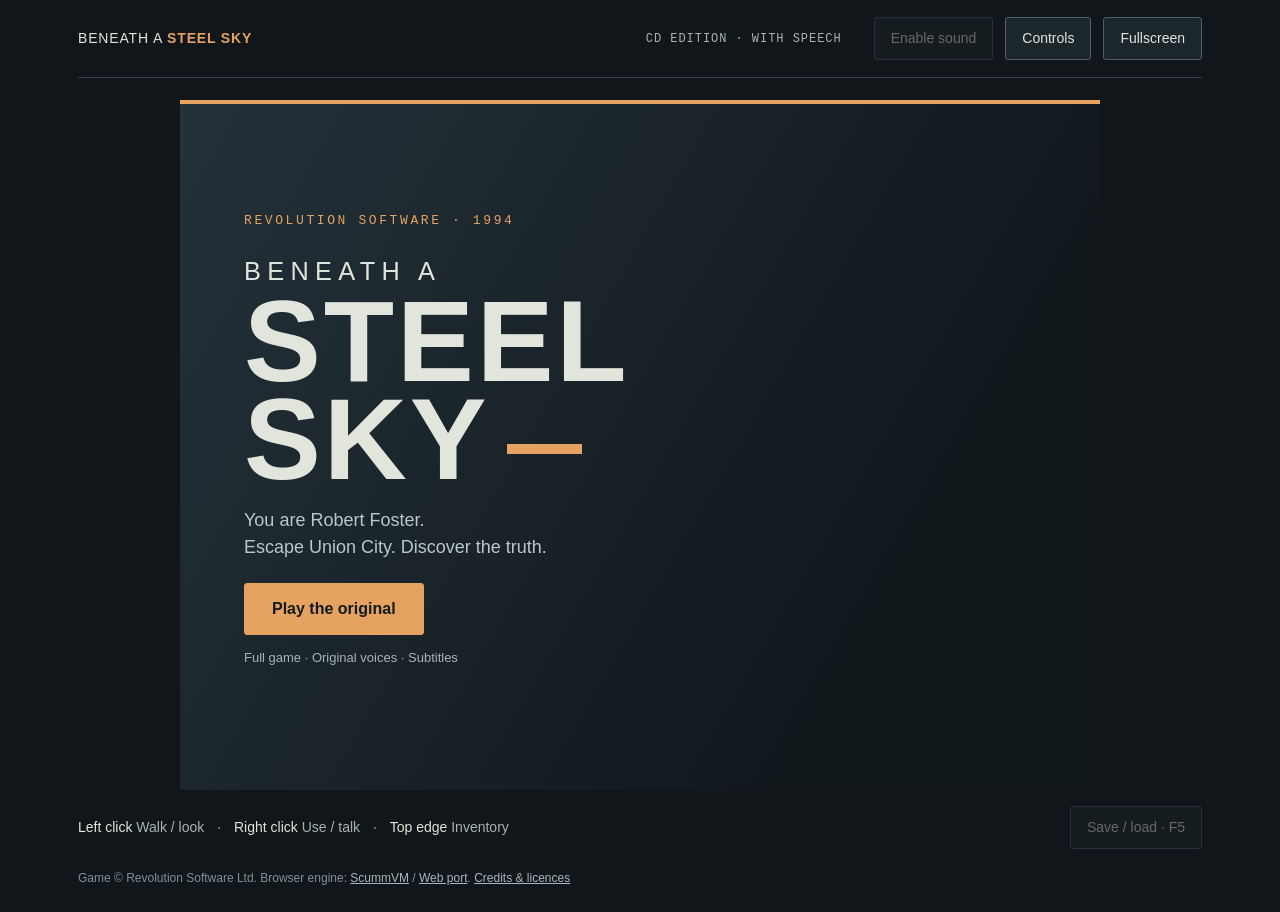
<file: site/index.html>
<!doctype html>
<html lang="en">
<head>
<meta charset="utf-8"><meta name="viewport" content="width=device-width,initial-scale=1,viewport-fit=cover">
<meta name="theme-color" content="#101619"><meta name="description" content="Play the original Beneath a Steel Sky adventure in your browser. Original CD edition, powered by ScummVM.">
<title>Beneath a Steel Sky · Browser Edition</title><link rel="stylesheet" href="style.css">
</head>
<body>
<div class="app">
<header><div class="brand">BENEATH A <strong>STEEL SKY</strong></div><span class="edition">CD EDITION · WITH SPEECH</span><button id="sound" disabled>Enable sound</button><button id="help">Controls</button><button id="fullscreen">Fullscreen</button></header>
<main id="stage">
<canvas id="canvas" tabindex="0" aria-label="Beneath a Steel Sky game. Use the mouse to explore; F5 opens the game menu." oncontextmenu="event.preventDefault()"></canvas>
<section id="start-screen" aria-labelledby="title">
<div class="start-inner"><p class="eyebrow">REVOLUTION SOFTWARE · 1994</p><h1 id="title"><span>BENEATH A</span>STEEL<br>SKY<span class="rule"></span></h1><p class="intro">You are Robert Foster.<br>Escape Union City. Discover the truth.</p><button id="play" class="primary">Play the original</button><p class="start-note">Full game · Original voices · Subtitles</p></div>
</section>
<section id="download-modal" role="status" aria-live="polite" hidden><div id="download-modal-title"><h2>Loading the game…</h2></div><div id="download-modal-progress"><div id="download-modal-progress-fill"></div></div><p id="download-modal-progress-text">Preparing download</p><p id="download-modal-speed-text"></p></section>
<section id="error-panel" hidden><h2>Unable to start the game</h2><p id="error-text"></p><button onclick="location.reload()">Try again</button></section>
</main>
<footer><p><b>Left click</b> Walk / look <span>·</span> <b>Right click</b> Use / talk <span>·</span> <b>Top edge</b> Inventory</p><button id="menu" disabled>Save / load · F5</button></footer>
<p class="credit">Game © Revolution Software Ltd. Browser engine: <a href="https://www.scummvm.org/" target="_blank" rel="noreferrer">ScummVM</a> / <a href="https://github.com/chkuendig/scummvm-demo" target="_blank" rel="noreferrer">Web port</a>. <a href="credits.html">Credits &amp; licences</a></p>
</div>
<dialog id="controls"><button class="close" aria-label="Close controls">Close</button><h2>Welcome to Union City.</h2><p>A point-and-click adventure. Explore each scene, collect objects and talk to the people you meet.</p><dl><dt>Left mouse button</dt><dd>Walk to a spot, or look at an object.</dd><dt>Right mouse button</dt><dd>Interact with objects and talk to people.</dd><dt>Move to the top edge</dt><dd>Open your inventory. Select an item, then use it on a person or object.</dd><dt>F5 / Save &amp; load button</dt><dd>Open the original game menu to save, load or change sound settings. Speech and subtitles are enabled by default.</dd><dt>Escape</dt><dd>Skip the opening sequence or close a menu.</dd></dl><p>If the game is silent, click Enable sound above the game. Use Save in the game menu before leaving. Saves are stored in this browser; clearing site data removes them.</p><p>A mouse and keyboard are recommended. Touch behaviour depends on the browser and the engine’s touch settings.</p><button class="primary close">Back to game</button></dialog>
<script src="app.js"></script>
</body></html>
</file>
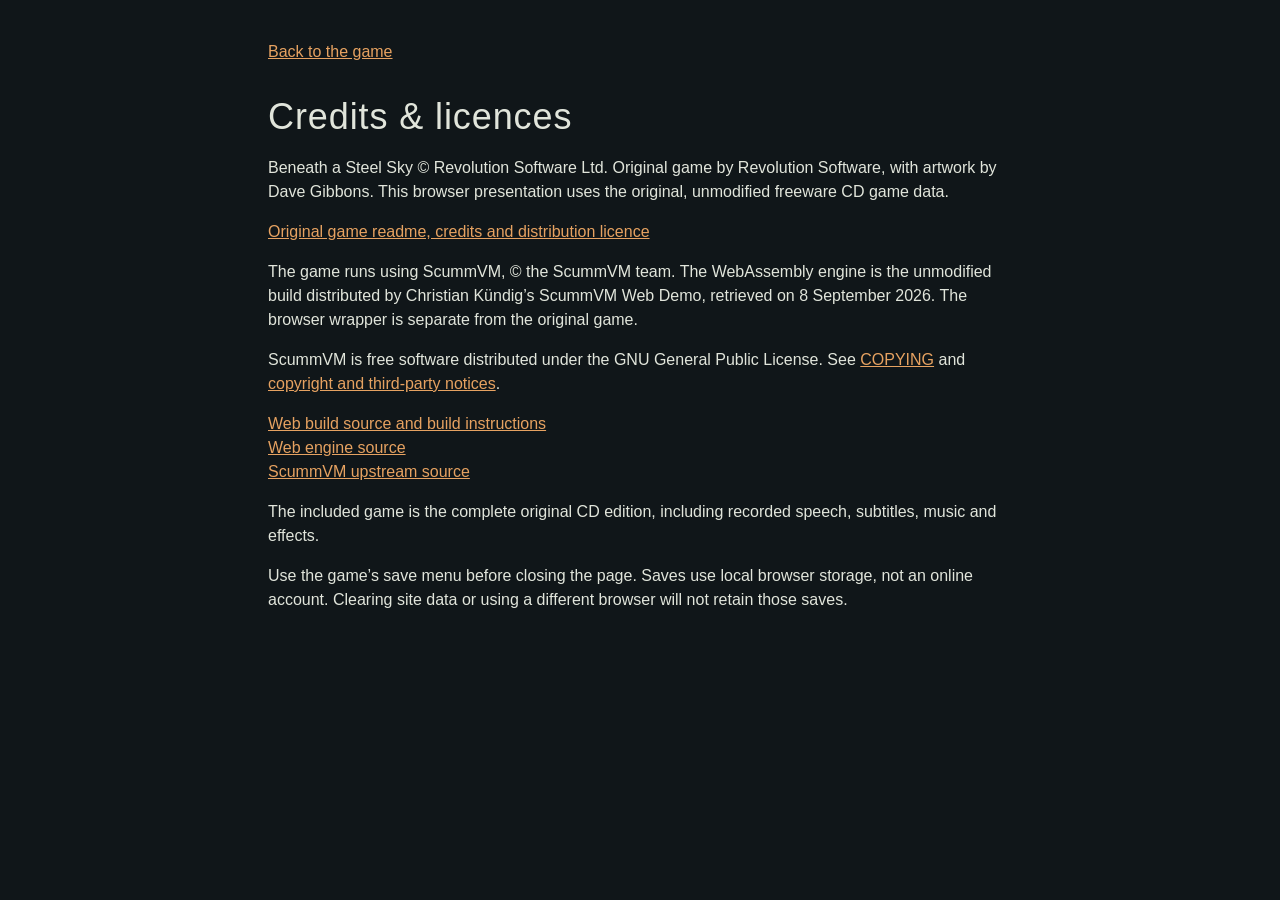
<file: site/credits.html>
<!doctype html><html lang="en"><head><meta charset="utf-8"><meta name="viewport" content="width=device-width,initial-scale=1"><title>Credits · Beneath a Steel Sky</title><link rel="stylesheet" href="style.css"></head><body><main class="app" style="max-width:800px;padding-top:40px"><a href="index.html" style="color:#e6a261">Back to the game</a><h1 style="font:36px Arial;margin-top:32px">Credits &amp; licences</h1><p>Beneath a Steel Sky © Revolution Software Ltd. Original game by Revolution Software, with artwork by Dave Gibbons. This browser presentation uses the original, unmodified freeware CD game data.</p><p><a href="data/games/sky-cd/readme.txt" style="color:#e6a261">Original game readme, credits and distribution licence</a></p><p>The game runs using ScummVM, © the ScummVM team. The WebAssembly engine is the unmodified build distributed by Christian Kündig’s ScummVM Web Demo, retrieved on 8 September 2026. The browser wrapper is separate from the original game.</p><p>ScummVM is free software distributed under the GNU General Public License. See <a href="COPYING.txt" style="color:#e6a261">COPYING</a> and <a href="COPYRIGHT.txt" style="color:#e6a261">copyright and third-party notices</a>.</p><p><a href="https://github.com/chkuendig/scummvm-demo" style="color:#e6a261">Web build source and build instructions</a><br><a href="https://github.com/chkuendig/scummvm" style="color:#e6a261">Web engine source</a><br><a href="https://github.com/scummvm/scummvm" style="color:#e6a261">ScummVM upstream source</a></p><p>The included game is the complete original CD edition, including recorded speech, subtitles, music and effects.</p><p>Use the game’s save menu before closing the page. Saves use local browser storage, not an online account. Clearing site data or using a different browser will not retain those saves.</p></main></body></html>
</file>
<file: site/style.css>
:root{color-scheme:dark;--ink:#e1e5db;--muted:#a8b3b3;--rust:#e6a261;--edge:#344348}*{box-sizing:border-box}body{margin:0;background:#101619;color:var(--ink);font:16px/1.5 Arial,Helvetica,sans-serif}.app{max-width:1180px;margin:auto;padding:0 28px}header{display:flex;gap:12px;align-items:center;min-height:78px;border-bottom:1px solid var(--edge);font-size:14px}.brand{letter-spacing:.06em;margin-right:auto}.brand strong{color:var(--rust)}.edition{font:12px monospace;letter-spacing:.08em;color:var(--muted);margin-right:20px}button{font:inherit;color:var(--ink);background:#1c272c;border:1px solid #506065;border-radius:3px;padding:10px 16px;cursor:pointer}button:hover{background:#31434a;border-color:var(--rust)}button:focus-visible,a:focus-visible{outline:3px solid var(--rust);outline-offset:4px}button:disabled{opacity:.4;cursor:default}#stage{position:relative;background:#000;aspect-ratio:4/3;width:min(100%,calc((100dvh - 210px)*4/3));min-width:400px;margin:22px auto 16px;overflow:hidden;isolation:isolate}#canvas{display:block;background:#000;width:100%!important;height:100%!important;border:0;padding:0;image-rendering:pixelated;outline:none}#start-screen{position:absolute;inset:0;display:grid;align-items:center;background:linear-gradient(120deg,#243139,#10181c 75%);border-top:4px solid var(--rust);padding:clamp(22px,5vw,70px)}.start-inner{max-width:700px}.eyebrow{font:13px monospace;letter-spacing:.2em;color:var(--rust);margin:0 0 22px}h1{font-family:Impact,'Arial Narrow',sans-serif;font-stretch:condensed;font-size:clamp(65px,9vw,125px);line-height:.85;letter-spacing:.025em;margin:0 0 18px;color:#e1e5db}h1>span:first-child{display:block;font:500 .22em/1.7 Arial,sans-serif;letter-spacing:.25em}.rule{display:inline-block;height:10px;width:75px;background:var(--rust);margin-left:18px;vertical-align:middle}.intro{font-size:18px;color:#bbc7c9;margin:16px 0 22px}.primary{background:var(--rust);color:#121b1e;border-color:var(--rust);font-weight:bold;padding:13px 27px}.primary:hover{background:#f8bd81;color:#000}.start-note{font-size:13px;color:var(--muted)}footer{display:flex;gap:16px;justify-content:space-between;align-items:center;font-size:14px}footer p{margin:0;color:var(--muted)}footer b{color:var(--ink);font-weight:500}footer span{margin:0 9px}footer button{white-space:nowrap}.credit{color:#809194;font-size:12px;margin:20px 0 25px}.credit a{color:#a8b8ba}#download-modal,#error-panel{position:absolute;inset:auto 20px 25px;max-width:460px;margin:auto;padding:24px;background:#152127;border:1px solid #627173;box-shadow:0 8px 50px #0009}#download-modal h2,#error-panel h2{font-size:20px;margin:0 0 15px}#download-modal p{font-size:14px;color:var(--muted)}#download-modal-progress{height:7px;background:#33454d;margin:16px 0}#download-modal-progress-fill{height:100%;width:0;background:var(--rust)}[hidden]{display:none!important}dialog{background:#19252b;color:var(--ink);border:1px solid #5b727b;border-radius:4px;padding:28px;width:min(600px,calc(100% - 32px));max-height:85dvh}dialog::backdrop{background:#000b}dialog h2{font-size:26px;line-height:1.2;margin-top:12px}dialog p,dd{color:#b9c7cb}dt{font-weight:bold;margin-top:15px}dd{margin:4px 0 0}dialog>.close:first-child{float:right;font-size:14px}#stage:fullscreen{max-height:none;width:100vw;height:100dvh;margin:0;border:0;aspect-ratio:auto}#stage:fullscreen canvas{object-fit:contain}@media(max-width:720px){.app{padding:0 12px}header{min-height:67px;gap:6px}.brand{font-size:12px;max-width:130px}.edition{display:none}button{padding:9px 11px;font-size:14px}#stage{margin-top:12px;width:100%;min-width:0;min-height:360px}footer{align-items:flex-start;flex-direction:column;gap:12px}footer p{font-size:13px}footer span{margin:0 3px}h1{font-size:80px}.eyebrow{font-size:11px;letter-spacing:.09em}.intro{font-size:16px}.credit{font-size:12px}}@media(max-height:700px) and (min-width:721px){#stage{width:min(100%,calc((100dvh - 170px)*4/3));min-width:420px}#start-screen{padding:24px 50px}h1{font-size:70px}.eyebrow{margin-bottom:8px}.intro{font-size:16px;margin:10px 0}.start-note{margin:8px 0}.primary{padding:9px 20px}}
</file>
